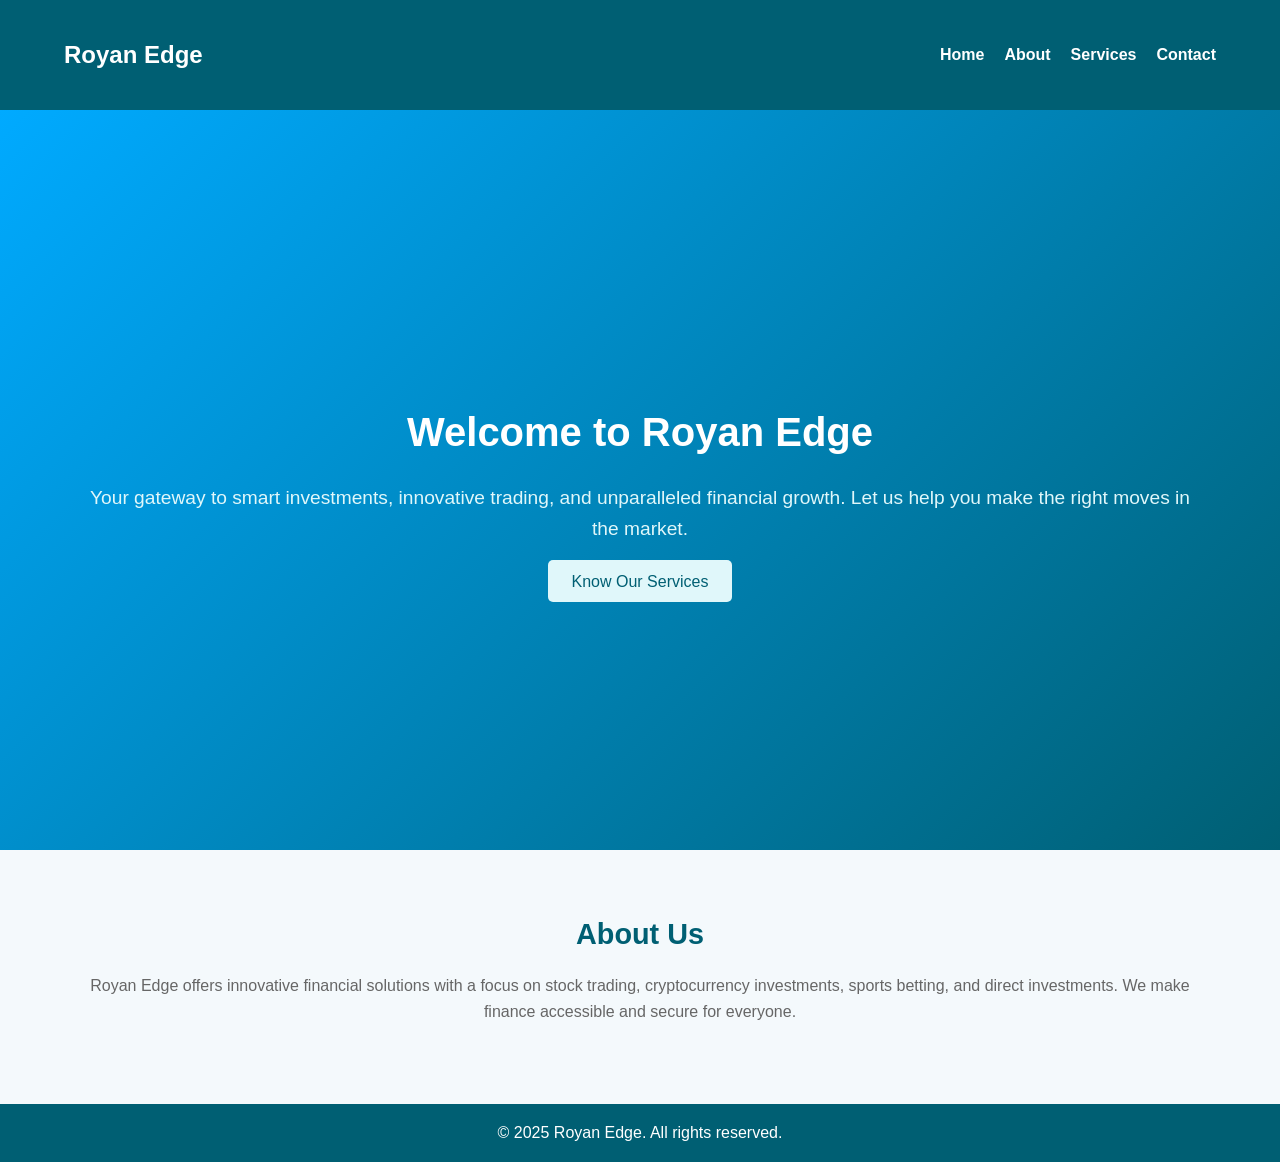
<file: index.html>
<!DOCTYPE html>
<html lang="en">
<head>
    <meta charset="UTF-8">
    <meta name="viewport" content="width=device-width, initial-scale=1.0">
    <title>Royan Edge</title>
    <link rel="stylesheet" href="style.css">
</head>
<body>
    <!-- Navigation Bar -->
    <header>
        <nav class="navbar">
            <div class="container">
                <h1 class="logo">Royan Edge</h1>
                <ul class="nav-links">
                    <li><a href="#">Home</a></li>
                    <li><a href="about.html">About</a></li>
                    <li><a href="services.html">Services</a></li>
                    <li><a href="contact.html">Contact</a></li>
                </ul>
            </div>
        </nav>
    </header>

    <!-- Hero Section -->
    <section class="hero">
        <div class="container">
            <h2>Welcome to Royan Edge</h2>
            <p>Your gateway to smart investments, innovative trading, and unparalleled financial growth. Let us help you make the right moves in the market.</p>
            <a href="services.html" class="cta-button">Know Our Services</a>
        </div>
    </section>

    <!-- About Section -->
    <section id="about">
        <div class="container">
            <h3>About Us</h3>
            <p>Royan Edge offers innovative financial solutions with a focus on stock trading, cryptocurrency investments, sports betting, and direct investments. We make finance accessible and secure for everyone.</p>
        </div>
    </section>

    <!-- Footer -->
    <footer>
        <div class="container">
            <p>&copy; 2025 Royan Edge. All rights reserved.</p>
        </div>
    </footer>
</body>
</html>
</file>
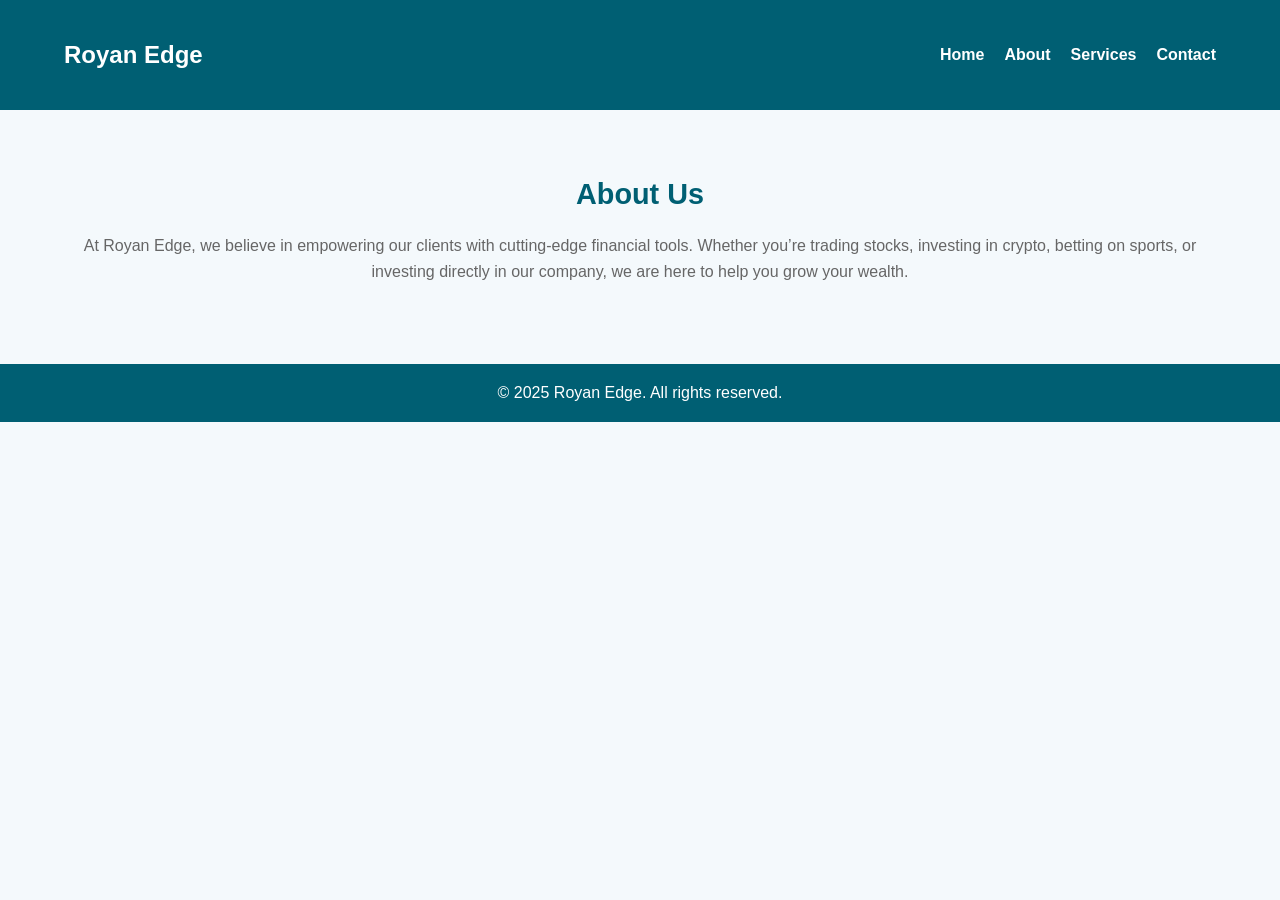
<file: about.html>
<!DOCTYPE html>
<html lang="en">
<head>
    <meta charset="UTF-8">
    <meta name="viewport" content="width=device-width, initial-scale=1.0">
    <title>About Us | Royan Edge</title>
    <link rel="stylesheet" href="style.css">
</head>
<body>
    <!-- Navigation Bar -->
    <header>
        <nav class="navbar">
            <div class="container">
                <h1 class="logo">Royan Edge</h1>
                <ul class="nav-links">
                    <li><a href="index.html">Home</a></li>
                    <li><a href="about.html">About</a></li>
                    <li><a href="services.html">Services</a></li>
                    <li><a href="contact.html">Contact</a></li>
                </ul>
            </div>
        </nav>
    </header>

    <!-- About Section -->
    <section id="about">
        <div class="container">
            <h3>About Us</h3>
            <p>At Royan Edge, we believe in empowering our clients with cutting-edge financial tools. Whether you’re trading stocks, investing in crypto, betting on sports, or investing directly in our company, we are here to help you grow your wealth.</p>
        </div>
    </section>

    <!-- Footer -->
    <footer>
        <div class="container">
            <p>&copy; 2025 Royan Edge. All rights reserved.</p>
        </div>
    </footer>
</body>
</html>
</file>
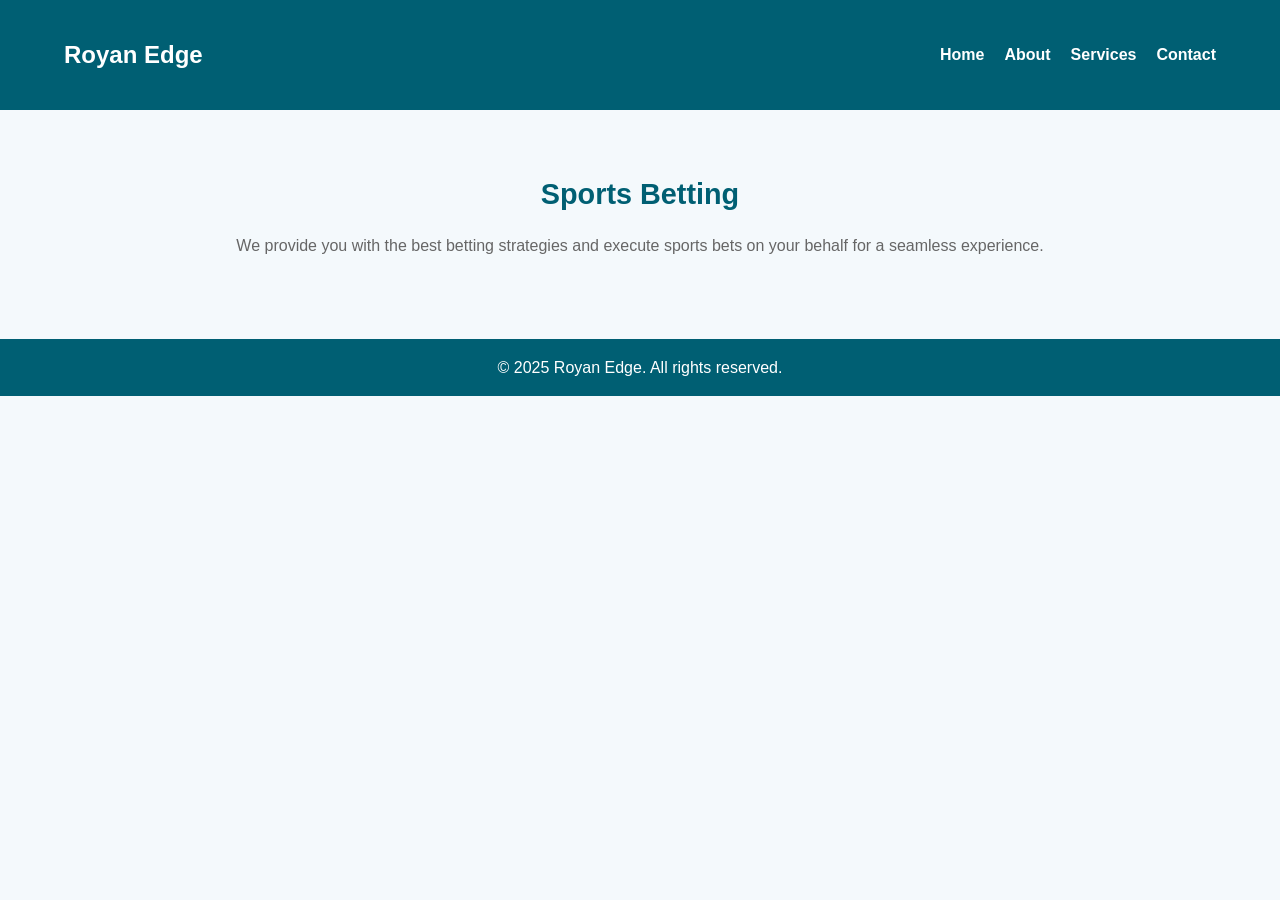
<file: betting.html>
<!DOCTYPE html>
<html lang="en">
<head>
    <meta charset="UTF-8">
    <meta name="viewport" content="width=device-width, initial-scale=1.0">
    <title>Sports Betting | Royan Edge</title>
    <link rel="stylesheet" href="style.css">
</head>
<body>
    <!-- Navigation Bar -->
    <header>
        <nav class="navbar">
            <div class="container">
                <h1 class="logo">Royan Edge</h1>
                <ul class="nav-links">
                    <li><a href="index.html">Home</a></li>
                    <li><a href="about.html">About</a></li>
                    <li><a href="services.html">Services</a></li>
                    <li><a href="contact.html">Contact</a></li>
                </ul>
            </div>
        </nav>
    </header>

    <!-- Sports Betting Section -->
    <section id="betting">
        <div class="container">
            <h3>Sports Betting</h3>
            <p>We provide you with the best betting strategies and execute sports bets on your behalf for a seamless experience.</p>
        </div>
    </section>

    <!-- Footer -->
    <footer>
        <div class="container">
            <p>&copy; 2025 Royan Edge. All rights reserved.</p>
        </div>
    </footer>
</body>
</html>
</file>
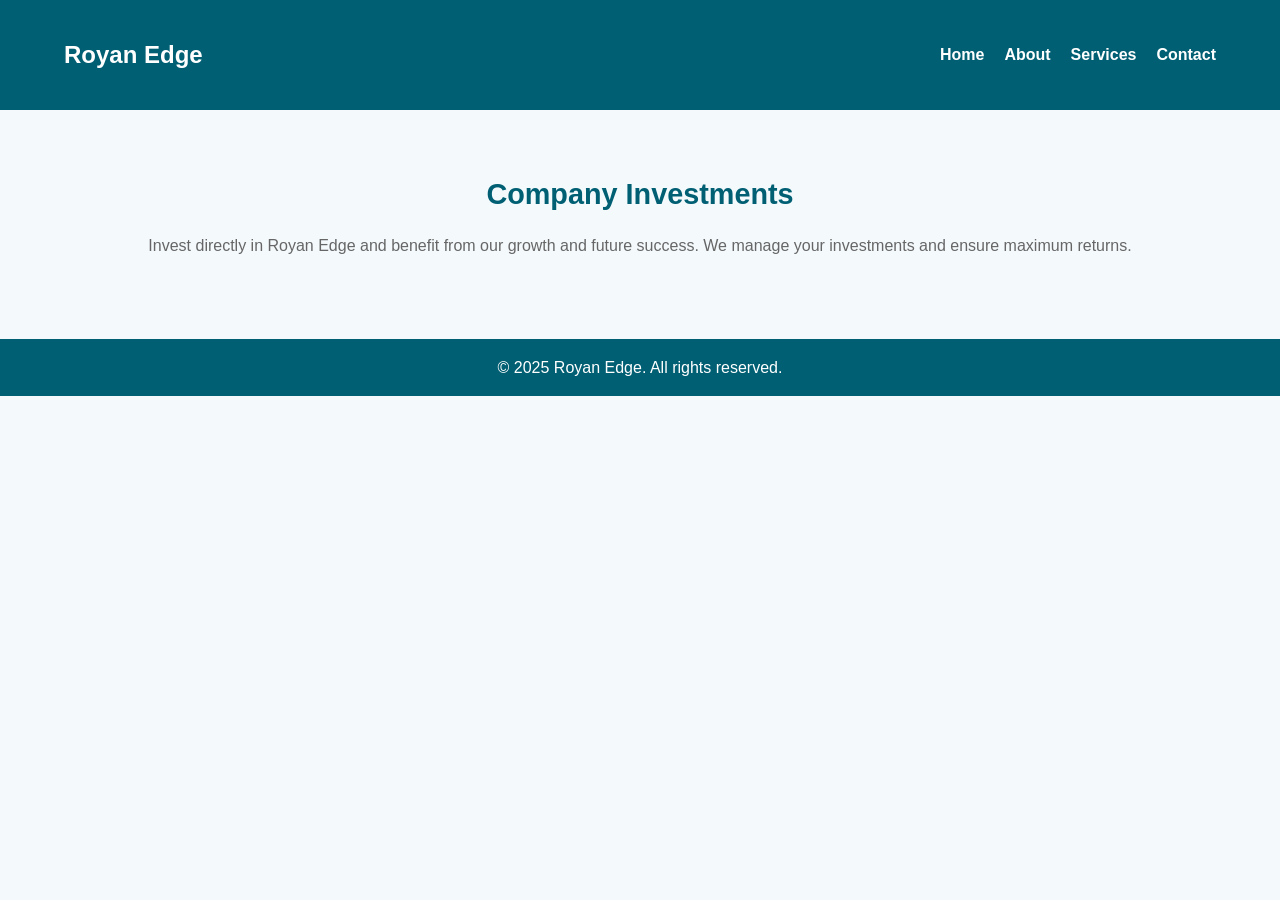
<file: company.html>
<!DOCTYPE html>
<html lang="en">
<head>
    <meta charset="UTF-8">
    <meta name="viewport" content="width=device-width, initial-scale=1.0">
    <title>Company Investments | Royan Edge</title>
    <link rel="stylesheet" href="style.css">
</head>
<body>
    <!-- Navigation Bar -->
    <header>
        <nav class="navbar">
            <div class="container">
                <h1 class="logo">Royan Edge</h1>
                <ul class="nav-links">
                    <li><a href="index.html">Home</a></li>
                    <li><a href="about.html">About</a></li>
                    <li><a href="services.html">Services</a></li>
                    <li><a href="contact.html">Contact</a></li>
                </ul>
            </div>
        </nav>
    </header>

    <!-- Company Investment Section -->
    <section id="company">
        <div class="container">
            <h3>Company Investments</h3>
            <p>Invest directly in Royan Edge and benefit from our growth and future success. We manage your investments and ensure maximum returns.</p>
        </div>
    </section>

    <!-- Footer -->
    <footer>
        <div class="container">
            <p>&copy; 2025 Royan Edge. All rights reserved.</p>
        </div>
    </footer>
</body>
</html>
</file>
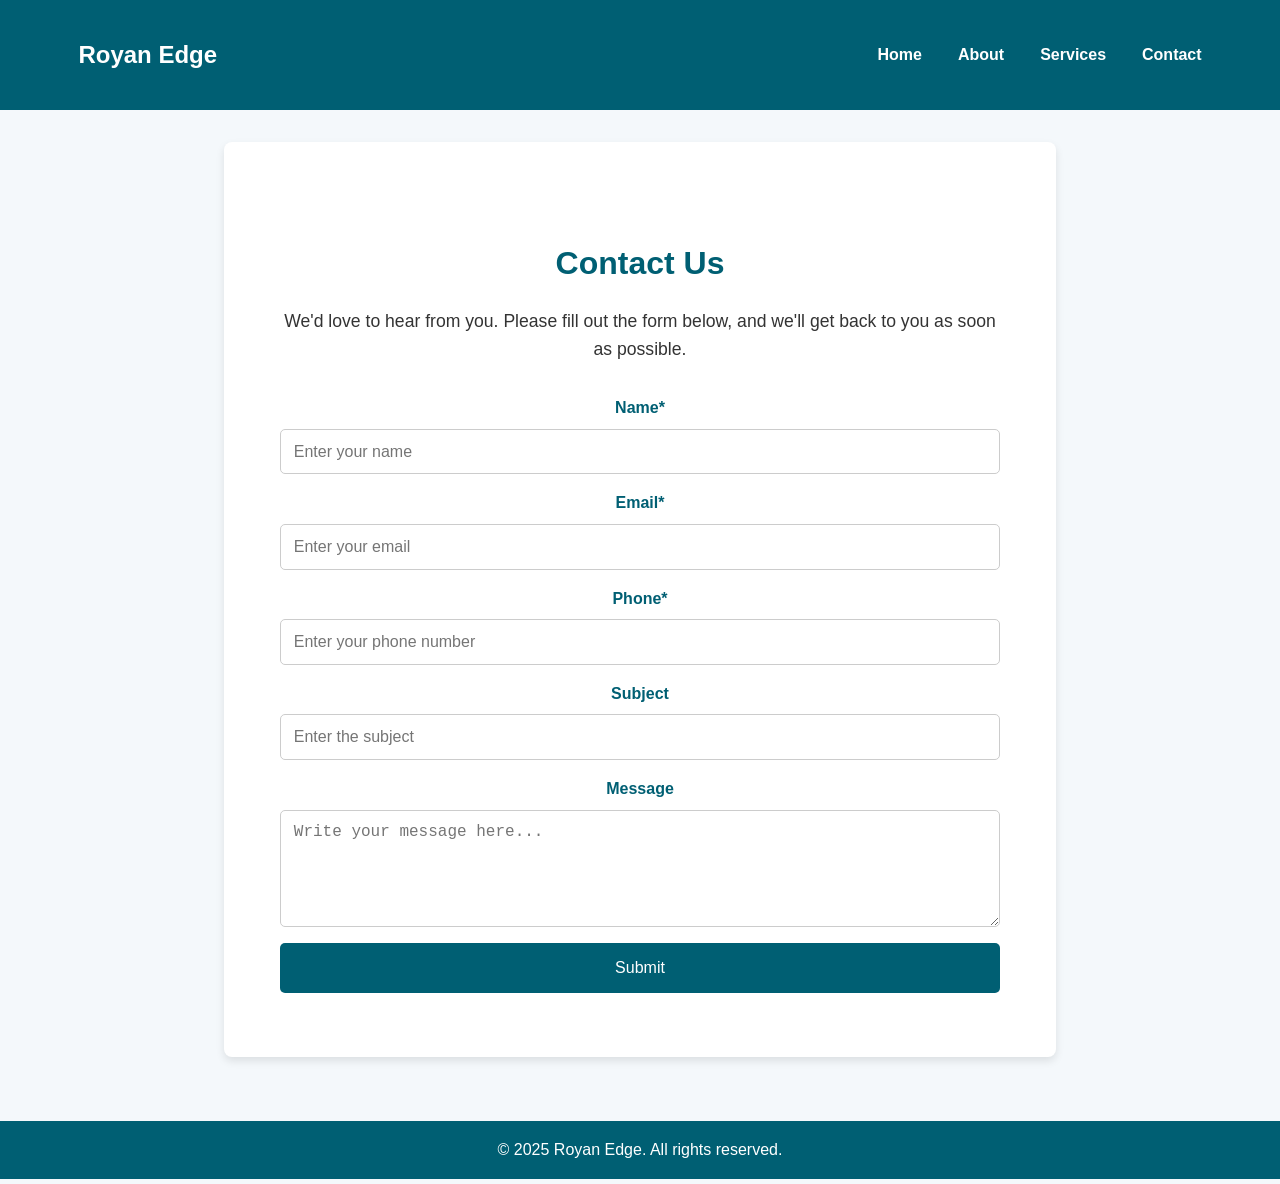
<file: contact.html>
<!DOCTYPE html>
<html lang="en">
<head>
    <meta charset="UTF-8">
    <meta name="viewport" content="width=device-width, initial-scale=1.0">
    <title>Contact Us | Royan Edge</title>
    <link rel="stylesheet" href="style.css">
    <style>
        body {
            font-family: Arial, sans-serif;
            margin: 0;
            padding: 0;
            background-color: #f4f8fb;
            min-height: 100vh;
            display: flex;
            flex-direction: column;
        }

        .navbar {
            background-color: #005f73;
            padding: 1rem;
        }

        .navbar .container {
            display: flex;
            justify-content: space-between;
            align-items: center;
        }

        .navbar h1 {
            color: #fff;
            font-size: 1.5rem;
        }

        .navbar .nav-links {
            list-style: none;
            display: flex;
            gap: 1rem;
        }

        .navbar .nav-links a {
            color: #fff;
            text-decoration: none;
            font-size: 1rem;
        }

        #contact {
            padding: 4rem 1rem;
            background-color: #fff;
            box-shadow: 0 4px 8px rgba(0, 0, 0, 0.1);
            margin: 2rem auto;
            max-width: 800px;
            border-radius: 8px;
            flex-grow: 1;
        }

        #contact h3 {
            color: #005f73;
            font-size: 2rem;
            text-align: center;
            margin-bottom: 1rem;
        }

        #contact p {
            text-align: center;
            color: #333;
            margin-bottom: 2rem;
            font-size: 1.1rem;
        }

        .contact-form {
            display: flex;
            flex-direction: column;
            gap: 1rem;
        }

        .form-group {
            display: flex;
            flex-direction: column;
        }

        .form-group label {
            margin-bottom: 0.5rem;
            color: #005f73;
            font-weight: bold;
        }

        .form-group input,
        .form-group textarea {
            padding: 0.8rem;
            border: 1px solid #ccc;
            border-radius: 5px;
            font-size: 1rem;
        }

        .form-group input:focus,
        .form-group textarea:focus {
            outline: none;
            border-color: #005f73;
            box-shadow: 0 0 5px rgba(0, 95, 115, 0.5);
        }

        .btn-submit {
            background-color: #005f73;
            color: #fff;
            padding: 1rem;
            border: none;
            border-radius: 5px;
            font-size: 1rem;
            cursor: pointer;
            transition: background-color 0.3s ease;
        }

        .btn-submit:hover {
            background-color: #003f4f;
        }

        footer {
            background-color: #005f73;
            color: #fff;
            text-align: center;
            padding: 1rem;
        }

        footer p {
            margin: 0;
        }
    </style>
</head>
<body>
    <!-- Navigation Bar -->
    <header>
        <nav class="navbar">
            <div class="container">
                <h1 class="logo">Royan Edge</h1>
                <ul class="nav-links">
                    <li><a href="index.html">Home</a></li>
                    <li><a href="about.html">About</a></li>
                    <li><a href="services.html">Services</a></li>
                    <li><a href="contact.html">Contact</a></li>
                </ul>
            </div>
        </nav>
    </header>

    <!-- Contact Section -->
    <section id="contact">
        <div class="container">
            <h3>Contact Us</h3>
            <p>We'd love to hear from you. Please fill out the form below, and we'll get back to you as soon as possible.</p>
            <form action="#" method="post" class="contact-form">
                <div class="form-group">
                    <label for="name">Name*</label>
                    <input type="text" id="name" name="name" placeholder="Enter your name" required>
                </div>
                <div class="form-group">
                    <label for="email">Email*</label>
                    <input type="email" id="email" name="email" placeholder="Enter your email" required>
                </div>
                <div class="form-group">
                    <label for="phone">Phone*</label>
                    <input type="tel" id="phone" name="phone" placeholder="Enter your phone number" required>
                </div>
                <div class="form-group">
                    <label for="subject">Subject</label>
                    <input type="text" id="subject" name="subject" placeholder="Enter the subject">
                </div>
                <div class="form-group">
                    <label for="message">Message</label>
                    <textarea id="message" name="message" rows="5" placeholder="Write your message here..."></textarea>
                </div>
                <button type="submit" class="btn-submit">Submit</button>
            </form>
        </div>
    </section>

    <!-- Footer -->
    <footer>
        <div class="container">
            <p>&copy; 2025 Royan Edge. All rights reserved.</p>
        </div>
    </footer>
</body>
</html>
</file>
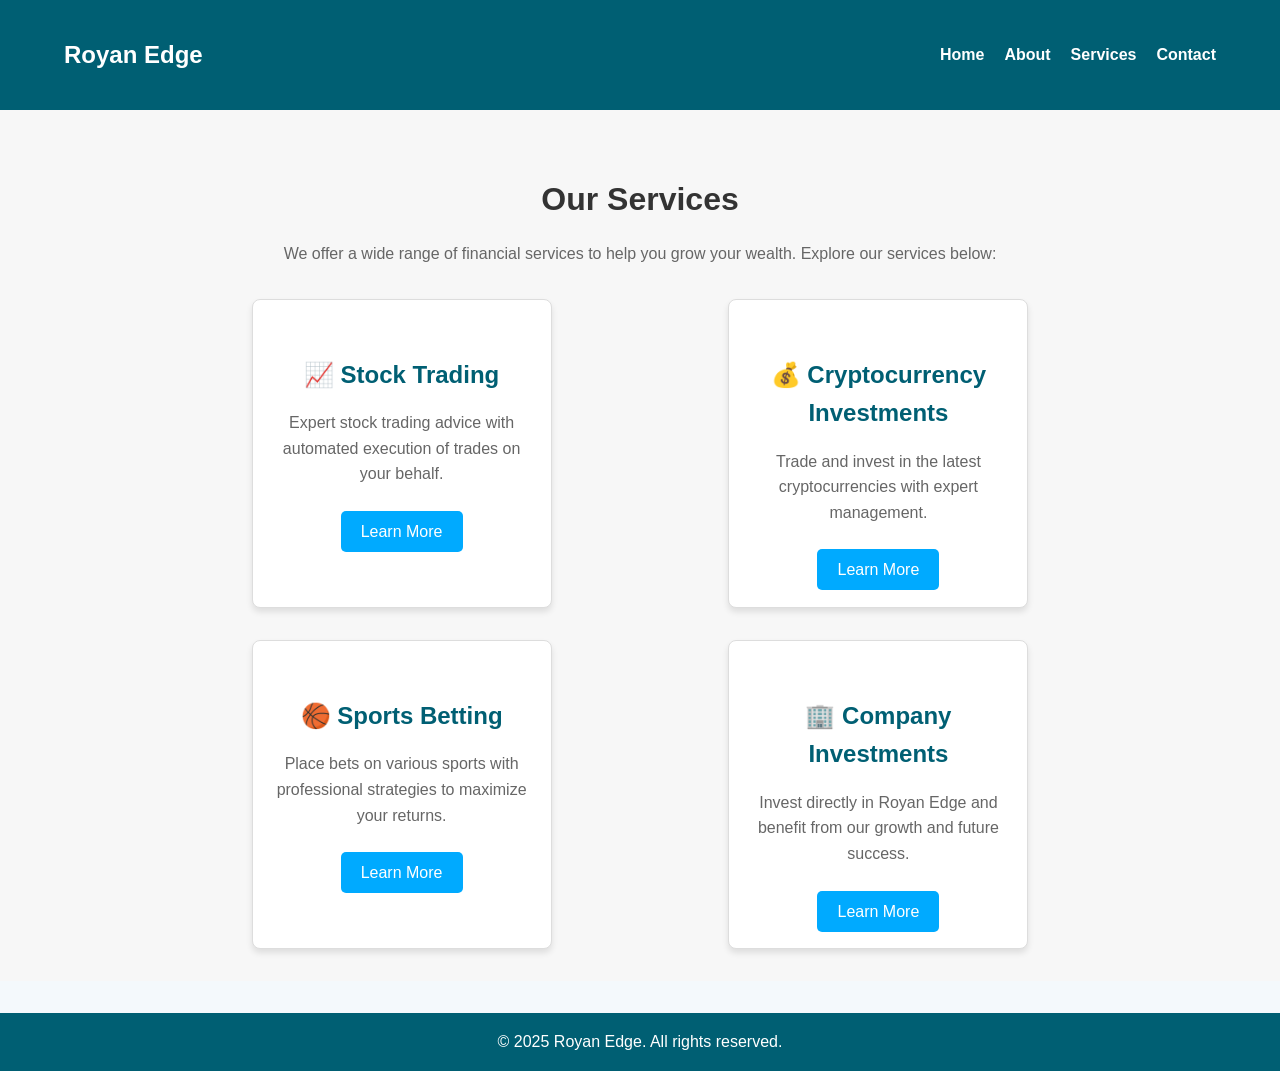
<file: services.html>
<!DOCTYPE html>
<html lang="en">
<head>
    <meta charset="UTF-8">
    <meta name="viewport" content="width=device-width, initial-scale=1.0">
    <title>Our Services | Royan Edge</title>
    <link rel="stylesheet" href="style.css">
</head>
<body>
    <!-- Navigation Bar -->
    <header>
        <nav class="navbar">
            <div class="container">
                <h1 class="logo">Royan Edge</h1>
                <ul class="nav-links">
                    <li><a href="index.html">Home</a></li>
                    <li><a href="about.html">About</a></li>
                    <li><a href="services.html">Services</a></li>
                    <li><a href="contact.html">Contact</a></li>
                </ul>
            </div>
        </nav>
    </header>

    <!-- Services Section -->
    <section id="services">
        <div class="container">
            <h3>Our Services</h3>
            <p>We offer a wide range of financial services to help you grow your wealth. Explore our services below:</p>
            
            <!-- Services Boxes Container -->
            <div class="services-container">
                <div class="service-box">
                    <h4>📈 Stock Trading</h4>
                    <p>Expert stock trading advice with automated execution of trades on your behalf.</p>
                    <a href="stock.html">Learn More</a>
                </div>
                
                <div class="service-box">
                    <h4>💰 Cryptocurrency Investments</h4>
                    <p>Trade and invest in the latest cryptocurrencies with expert management.</p>
                    <a href="crypto.html">Learn More</a>
                </div>
                
                <div class="service-box">
                    <h4>🏀 Sports Betting</h4>
                    <p>Place bets on various sports with professional strategies to maximize your returns.</p>
                    <a href="betting.html">Learn More</a>
                </div>
                
                <div class="service-box">
                    <h4>🏢 Company Investments</h4>
                    <p>Invest directly in Royan Edge and benefit from our growth and future success.</p>
                    <a href="company.html">Learn More</a>
                </div>
            </div>
        </div>
    </section>

    <!-- Footer -->
    <footer>
        <div class="container">
            <p>&copy; 2025 Royan Edge. All rights reserved.</p>
        </div>
    </footer>
</body>
</html>
</file>
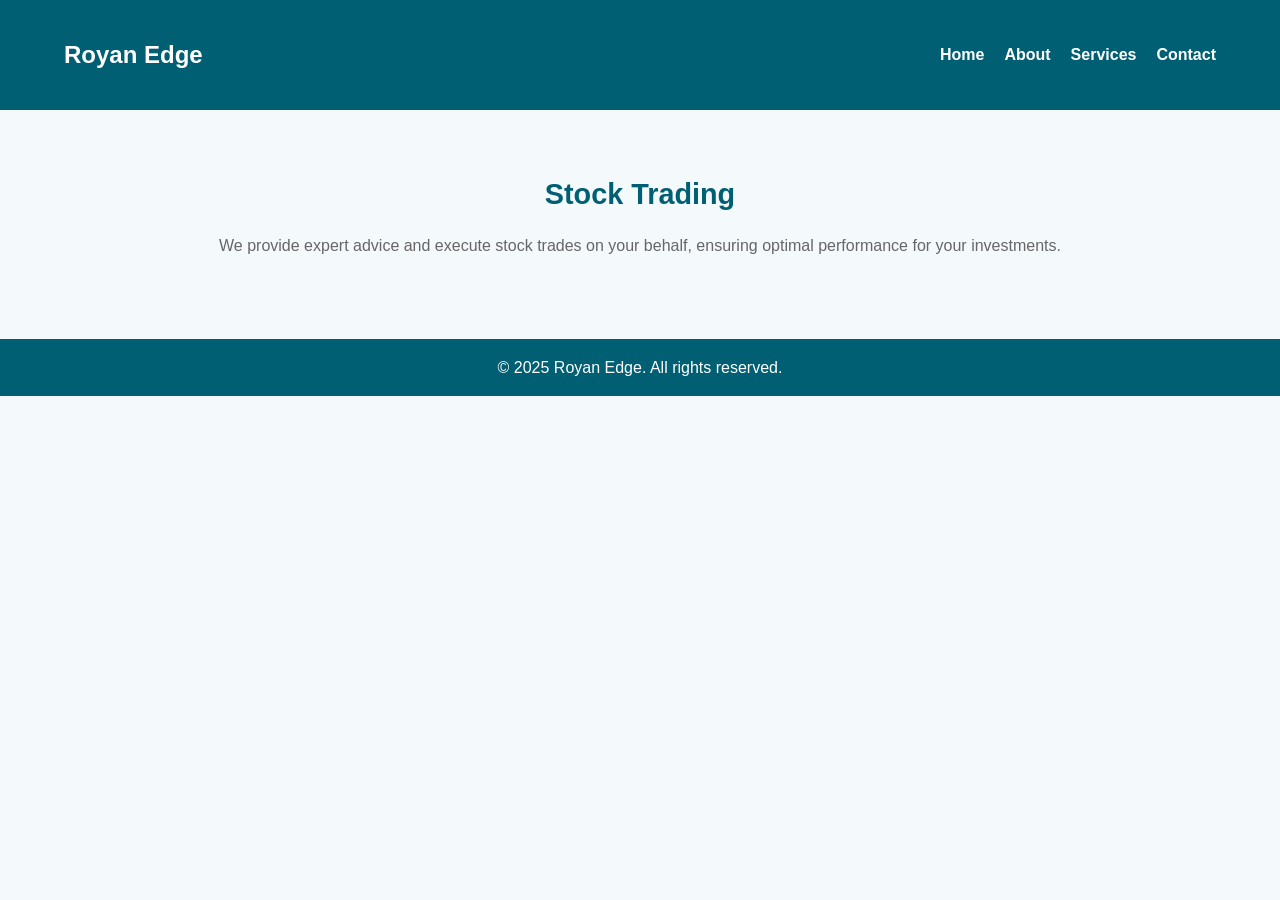
<file: stock.html>
<!DOCTYPE html>
<html lang="en">
<head>
    <meta charset="UTF-8">
    <meta name="viewport" content="width=device-width, initial-scale=1.0">
    <title>Stock Trading | Royan Edge</title>
    <link rel="stylesheet" href="style.css">
</head>
<body>
    <!-- Navigation Bar -->
    <header>
        <nav class="navbar">
            <div class="container">
                <h1 class="logo">Royan Edge</h1>
                <ul class="nav-links">
                    <li><a href="index.html">Home</a></li>
                    <li><a href="about.html">About</a></li>
                    <li><a href="services.html">Services</a></li>
                    <li><a href="contact.html">Contact</a></li>
                </ul>
            </div>
        </nav>
    </header>

    <!-- Stock Trading Section -->
    <section id="stock">
        <div class="container">
            <h3>Stock Trading</h3>
            <p>We provide expert advice and execute stock trades on your behalf, ensuring optimal performance for your investments.</p>
        </div>
    </section>

    <!-- Footer -->
    <footer>
        <div class="container">
            <p>&copy; 2025 Royan Edge. All rights reserved.</p>
        </div>
    </footer>
</body>
</html>
</file>
<file: style.css>
/* General Styles */
body {
    font-family: Arial, sans-serif;
    margin: 0;
    padding: 0;
    line-height: 1.6;
    background-color: #f4f9fc;  /* Light blue background */
    color: #333;
}

.container {
    width: 90%;
    margin: auto;
    max-width: 1200px;
}

/* Navbar Styles */
.navbar {
    background-color: #005f73;  /* Dark blue background */
    color: #fff;
    padding: 1rem 0;
    position: sticky;
    top: 0;
    z-index: 1000;
}

.navbar .container {
    display: flex;
    justify-content: space-between;
    align-items: center;
}

.navbar .logo {
    font-size: 1.5rem;
    font-weight: bold;
}

.nav-links {
    list-style: none;
    margin: 0;
    padding: 0;
    display: flex;
}

.nav-links li {
    margin-left: 20px;
}

.nav-links a {
    color: #fff;
    text-decoration: none;
    font-weight: bold;
    transition: color 0.3s ease;
}

.nav-links a:hover {
    color: #00aaff;  /* Lighter blue for hover */
}

/* Hero Section Styles */
.hero {
    /* Blue gradient background instead of placeholder image */
    background: linear-gradient(135deg, #00aaff 0%, #005f73 100%);
    color: #fff;
    display: flex;
    flex-direction: column;
    justify-content: center;
    align-items: center;
    text-align: center;
    padding: 100px 20px;
    height: 60vh;
}

.hero h2 {
    font-size: 2.5rem;
    margin-bottom: 1rem;
    color: #fff;
}

.hero p {
    font-size: 1.2rem;
    margin-bottom: 1.5rem;
    color: #e0f7fa;
}

.cta-button {
    background-color: #e0f7fa;  /* Very light blue/white */
    color: #005f73;
    padding: 0.8rem 1.5rem;
    text-decoration: none;
    font-size: 1rem;
    border-radius: 5px;
    transition: background-color 0.3s ease;
}

.cta-button:hover {
    background-color: #00aaff;  /* Lighter blue for hover */
    color: #fff;
}

/* Section Styles */
section {
    padding: 2rem 0;
    text-align: center;
}

section h3 {
    font-size: 1.8rem;
    margin-bottom: 1rem;
    color: #005f73;  /* Dark blue */
}

section p {
    font-size: 1rem;
    color: #666;
}

/* Footer Styles */
footer {
    background-color: #005f73;  /* Dark blue */
    color: #fff;
    text-align: center;
    padding: 1rem 0;
    margin-top: 2rem;
}

footer p {
    margin: 0;
}
 
#services {
    background-color: #f7f7f7;
    padding: 2rem 0;
}

#services h3 {
    font-size: 2rem;
    text-align: center;
    color: #333;
    margin-bottom: 1rem;
}

#services p {
    text-align: center;
    color: #666;
    margin-bottom: 2rem;
    font-size: 1rem;
}

.services-container {
    display: flex;
    flex-wrap: wrap;
    justify-content: space-around;
    gap: 2rem;
    padding: 0 10%;
}

.service-box {
    background-color: #fff;
    border: 1px solid #ddd;
    border-radius: 8px;
    width: 250px;
    padding: 1.5rem;
    text-align: center;
    box-shadow: 0 4px 6px rgba(0,0,0,0.1);
    transition: transform 0.3s ease, box-shadow 0.3s ease;
}

.service-box:hover {
    transform: translateY(-5px);
    box-shadow: 0 8px 12px rgba(0,0,0,0.15);
}

.service-box h4 {
    font-size: 1.5rem;
    color: #005f73;
    margin-bottom: 1rem;
}

.service-box p {
    font-size: 1rem;
    color: #555;
    margin-bottom: 1.5rem;
}

.service-box a {
    padding: 0.75rem 1.25rem;
    background-color: #00aaff;
    color: white;
    text-decoration: none;
    border-radius: 5px;
    transition: background-color 0.3s ease;
}

.service-box a:hover {
    background-color: #005f73;
}

#hero {
    background-color: #00aaff;
    padding: 4rem 0;
    text-align: center;
    color: #fff;
    border-bottom: 3px solid #007b99;
}

#hero h2 {
    font-size: 3rem;
    margin-bottom: 1rem;
    font-weight: bold;
}

.hero-tagline {
    font-size: 1.25rem;
    color: #f0f0f0;
    max-width: 800px;
    margin: 0 auto;
    line-height: 1.6;
}
</file>
